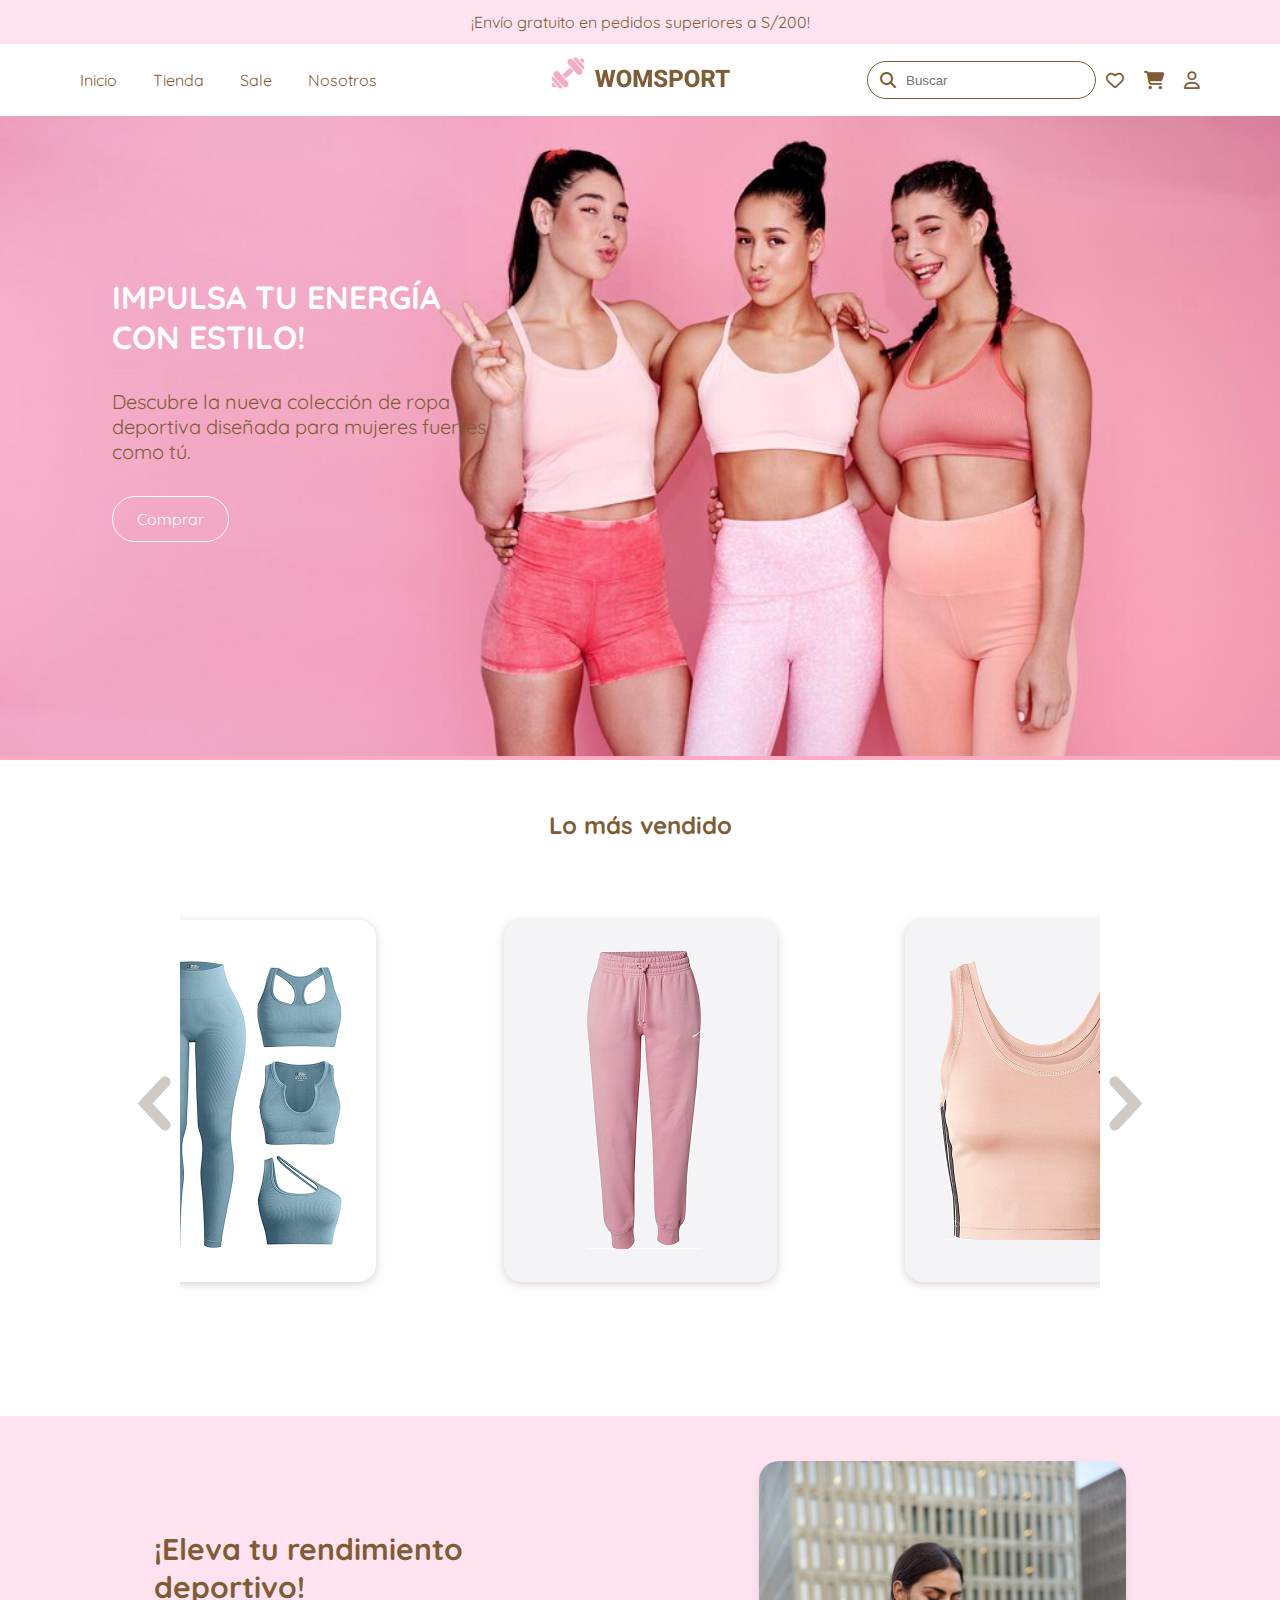
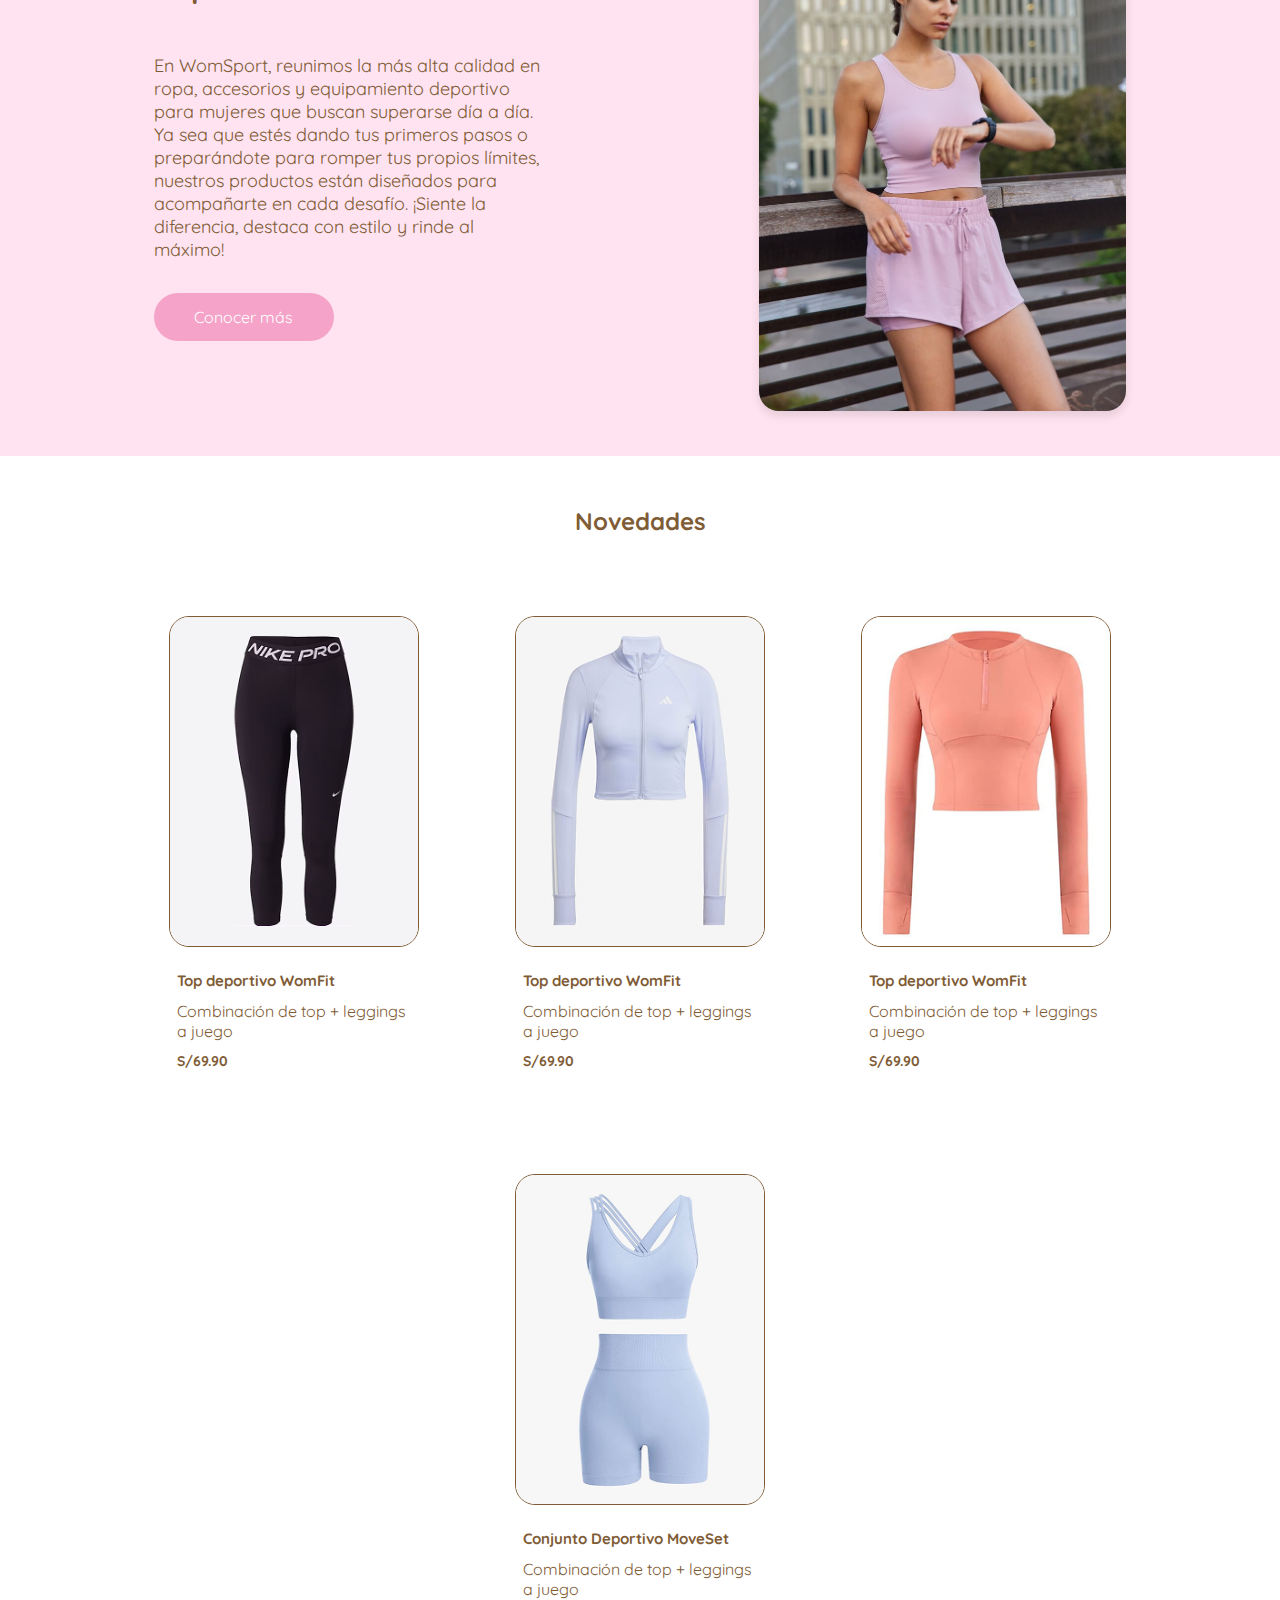
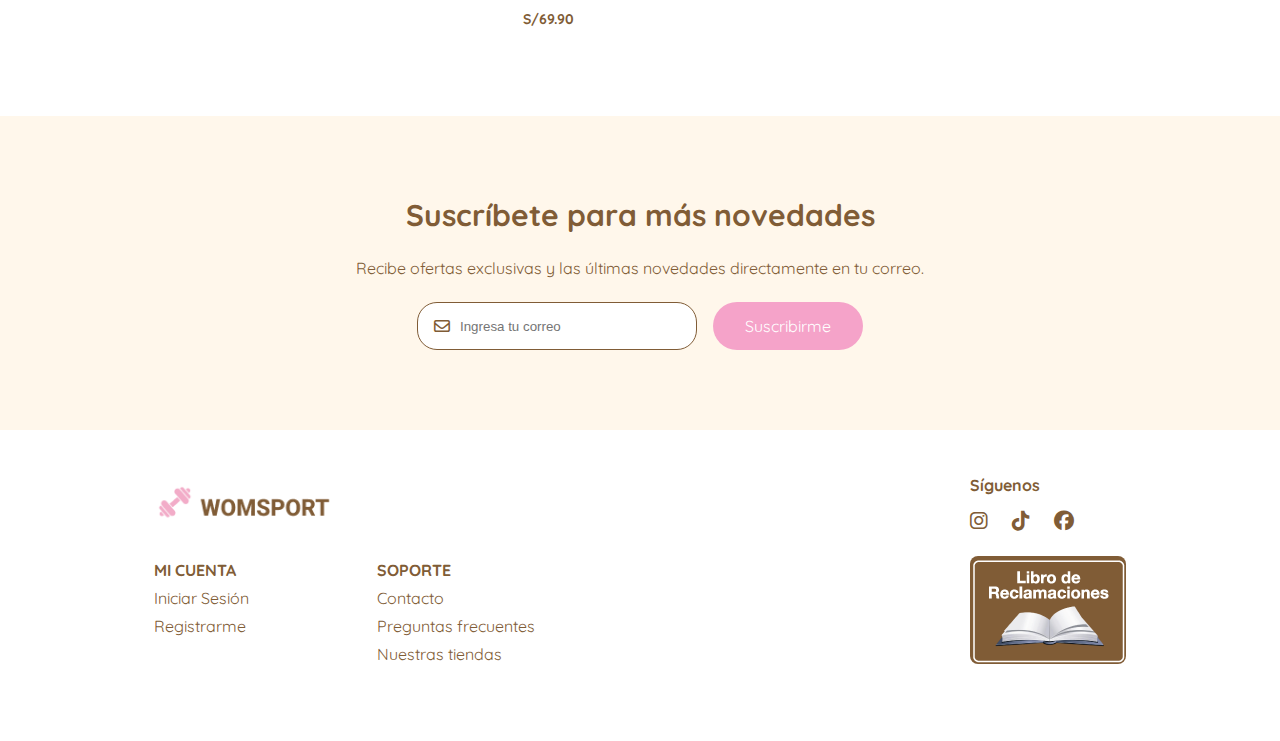
<file: index.html>
<!DOCTYPE html>
<html lang="en">
  <head>
    <meta charset="UTF-8" />
    <meta name="viewport" content="width=device-width, initial-scale=1.0" />
    <!-- CSS -->

    <link rel="stylesheet" href="css/base.css" />
    <link rel="stylesheet" href="css/paginas/inicio.css" />

    <!-- Fonts -->
    <link rel="preconnect" href="https://fonts.googleapis.com" />
    <link rel="preconnect" href="https://fonts.gstatic.com" crossorigin />
    <link
      href="https://fonts.googleapis.com/css2?family=Pacifico&family=Quicksand&family=Space+Mono:ital,wght@0,400;0,700;1,400;1,700&display=swap"
      rel="stylesheet"
    />
    <link
      rel="stylesheet"
      href="https://cdnjs.cloudflare.com/ajax/libs/font-awesome/6.4.0/css/all.min.css"
    />
    <title>WomSport</title>
  </head>

  <body>
    <header>
      <center>
        <p class="delivery">¡Envío gratuito en pedidos superiores a S/200!</p>
      </center>
      <div class="header_content">
        <nav class="header_nav">
          <ul>
            <li><a href="index.html">Inicio</a></li>
            <li><a href="tienda.html">Tienda</a></li>
            <li><a href="sale.html">Sale</a></li>
            <li><a href="nosotros.html">Nosotros</a></li>
          </ul>
        </nav>

        <div class="header_logo">
          <a href="index.html"
            ><img src="img/logo.png" alt="Logo de WomSport"
          /></a>
        </div>

        <div class="header_right">
          <div class="search_bar">
            <span> <i class="fa-solid fa-magnifying-glass"></i> </span>
            <input type="text" placeholder="Buscar" />
          </div>
          <div class="header_icons">
            <a href="favoritos.html" class="icon_nav">
              <i class="fa-regular fa-heart"></i>
            </a>
            <a href="carrito.html" class="icon_nav">
              <i class="fas fa-shopping-cart"></i>
            </a>
            <a href="sesion.html" class="icon_nav">
              <i class="fa-regular fa-user"></i>
            </a>
          </div>
        </div>
      </div>
    </header>
    <section class="banner">
      <img src="img/portada4.jpg" alt="" />

      <div class="banner_info">
        <h2>Impulsa tu energía con estilo!</h2>
        <p>
          Descubre la nueva colección de ropa deportiva diseñada para mujeres
          fuertes como tú.
        </p>
        <button class="banner_button">Comprar</button>
      </div>
    </section>
    <main>
      <div class="best_seller">
        <center>
          <h2>Lo más vendido</h2>
        </center>
        <section class="products_carousel">
          <button class="btn_prev"><img src="img/preview.png" alt="" /></button>
          <div class="products">
            <article class="product">
              <a href="">
                <img src="img/prod/Group 1650.png" alt="" />
              </a>
            </article>
            <article class="product">
              <a href="">
                <img src="img/prod/Group 1651.png" alt="" />
              </a>
            </article>
            <article class="product">
              <a href="">
                <img src="img/prod/Group 1652.png" alt="" />
              </a>
            </article>
            <article class="product">
              <a href="">
                <img src="img/prod/Group 1653.png" alt="" />
              </a>
            </article>
            <article class="product">
              <a href="">
                <img src="img/prod/Group 1654.png" alt="" />
              </a>
            </article>
          </div>
          <button class="btn_prev">
            <img src="img/next.png" alt="" />
          </button>
        </section>
      </div>

      <section class="highlight-content">
        <div class="highlight-text">
          <h2>¡Eleva tu rendimiento deportivo!</h2>
          <p>
            En WomSport, reunimos la más alta calidad en ropa, accesorios y
            equipamiento deportivo para mujeres que buscan superarse día a día.
            Ya sea que estés dando tus primeros pasos o preparándote para romper
            tus propios límites, nuestros productos están diseñados para
            acompañarte en cada desafío. ¡Siente la diferencia, destaca con
            estilo y rinde al máximo!
          </p>
          <button class="highlight-btn">Conocer más</button>
        </div>
        <img src="img/nov5.jpg" alt="" />
      </section>

      <div class="new_in">
        <center>
          <h2>Novedades</h2>
        </center>
        <section class="new_product">
          <article class="product_card">
            <img src="img/prod/Group 1656.png" alt="" />
            <div class="product_description">
              <h3 class="tittle">Top deportivo WomFit</h3>
              <p class="description">Combinación de top + leggings a juego</p>
              <p class="price">S/69.90</p>
            </div>
          </article>
          <article class="product_card">
            <img src="img/prod/Group 1657.png" alt="" />
            <div class="product_description">
              <h3 class="tittle">Top deportivo WomFit</h3>
              <p class="description">Combinación de top + leggings a juego</p>
              <p class="price">S/69.90</p>
            </div>
          </article>
          <article class="product_card">
            <img src="img/prod/Group 1658.png" alt="" />
            <div class="product_description">
              <h3 class="tittle">Top deportivo WomFit</h3>
              <p class="description">Combinación de top + leggings a juego</p>
              <p class="price">S/69.90</p>
            </div>
          </article>
          <article class="product_card">
            <img src="img/prod/Group 1659.png" alt="" />
            <div class="product_description">
              <h3 class="tittle">Conjunto Deportivo MoveSet</h3>
              <p class="description">Combinación de top + leggings a juego</p>
              <p class="price">S/69.90</p>
            </div>
          </article>
        </section>
      </div>

      <section class="suscription">
        <h2>Suscríbete para más novedades</h2>
        <p>
          Recibe ofertas exclusivas y las últimas novedades directamente en tu
          correo.
        </p>
        <form class="form_suscription">
          <div class="form_mail">
            <i class="fa-regular fa-envelope"></i>
            <input type="email" placeholder="Ingresa tu correo" />
          </div>
          <button type="submit">Suscribirme</button>
        </form>
      </section>
    </main>
    <footer>
      <div class="footer_left">
        <img src="img/logo.png" alt="" />
        <div class="footer_links">
          <div class="links_account">
            <h4>Mi cuenta</h4>
            <ul>
              <li><a href="#">Iniciar Sesión</a></li>
              <li><a href="#">Registrarme</a></li>
            </ul>
          </div>
          <div class="links_help">
            <h4>Soporte</h4>
            <ul>
              <li><a href="#">Contacto</a></li>
              <li><a href="#">Preguntas frecuentes</a></li>
              <li><a href="#">Nuestras tiendas</a></li>
            </ul>
          </div>
        </div>
      </div>

      <div class="footer_right">
        <div class="footer_social">
          <h4>Síguenos</h4>
          <div class="social_icons">
            <a href="#" class="icon_nav"
              ><i class="fa-brands fa-instagram"></i
            ></a>
            <a href="#" class="icon_nav"><i class="fa-brands fa-tiktok"></i></a>
            <a href="#" class="icon_nav"
              ><i class="fa-brands fa-facebook"></i
            ></a>
          </div>
        </div>
        <div class="footer_libro">
          <img src="img/libro-reclamaciones.png" alt="" />
        </div>
      </div>
    </footer>
  </body>
</html>
</file>
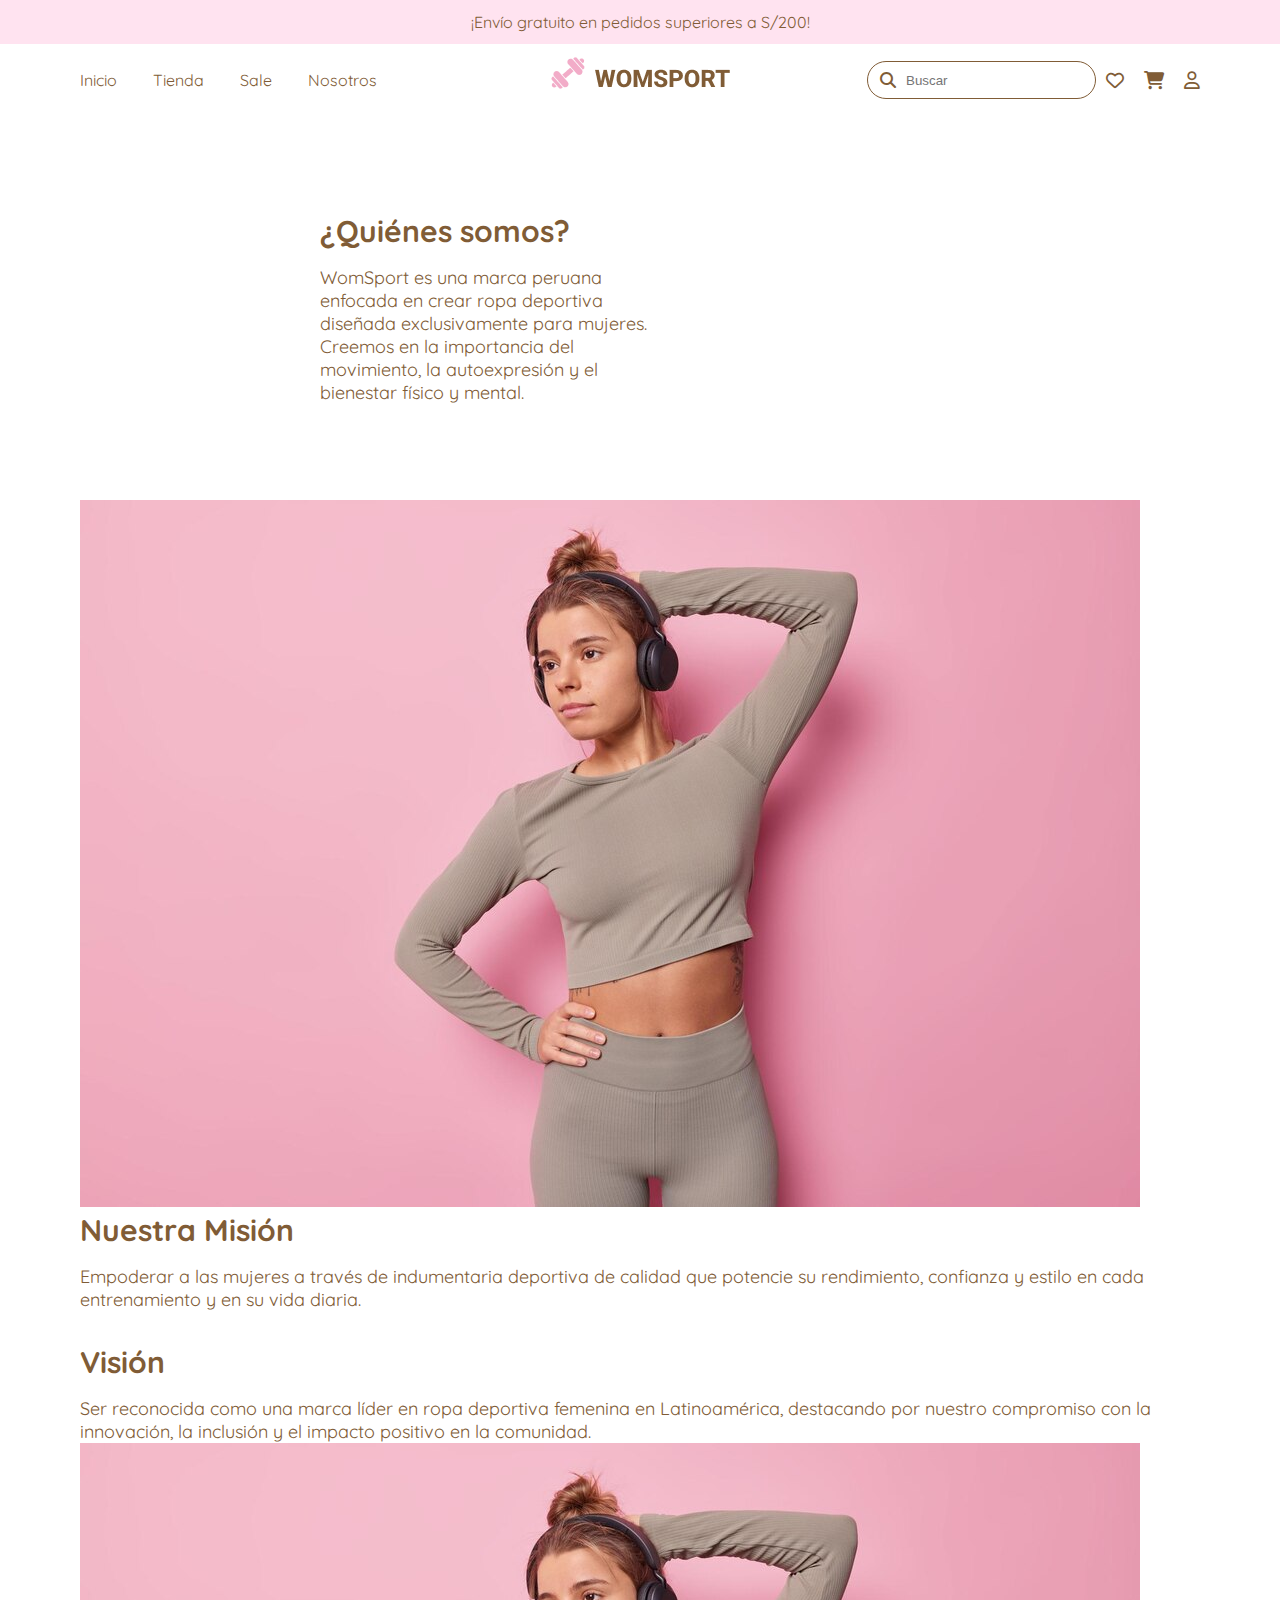
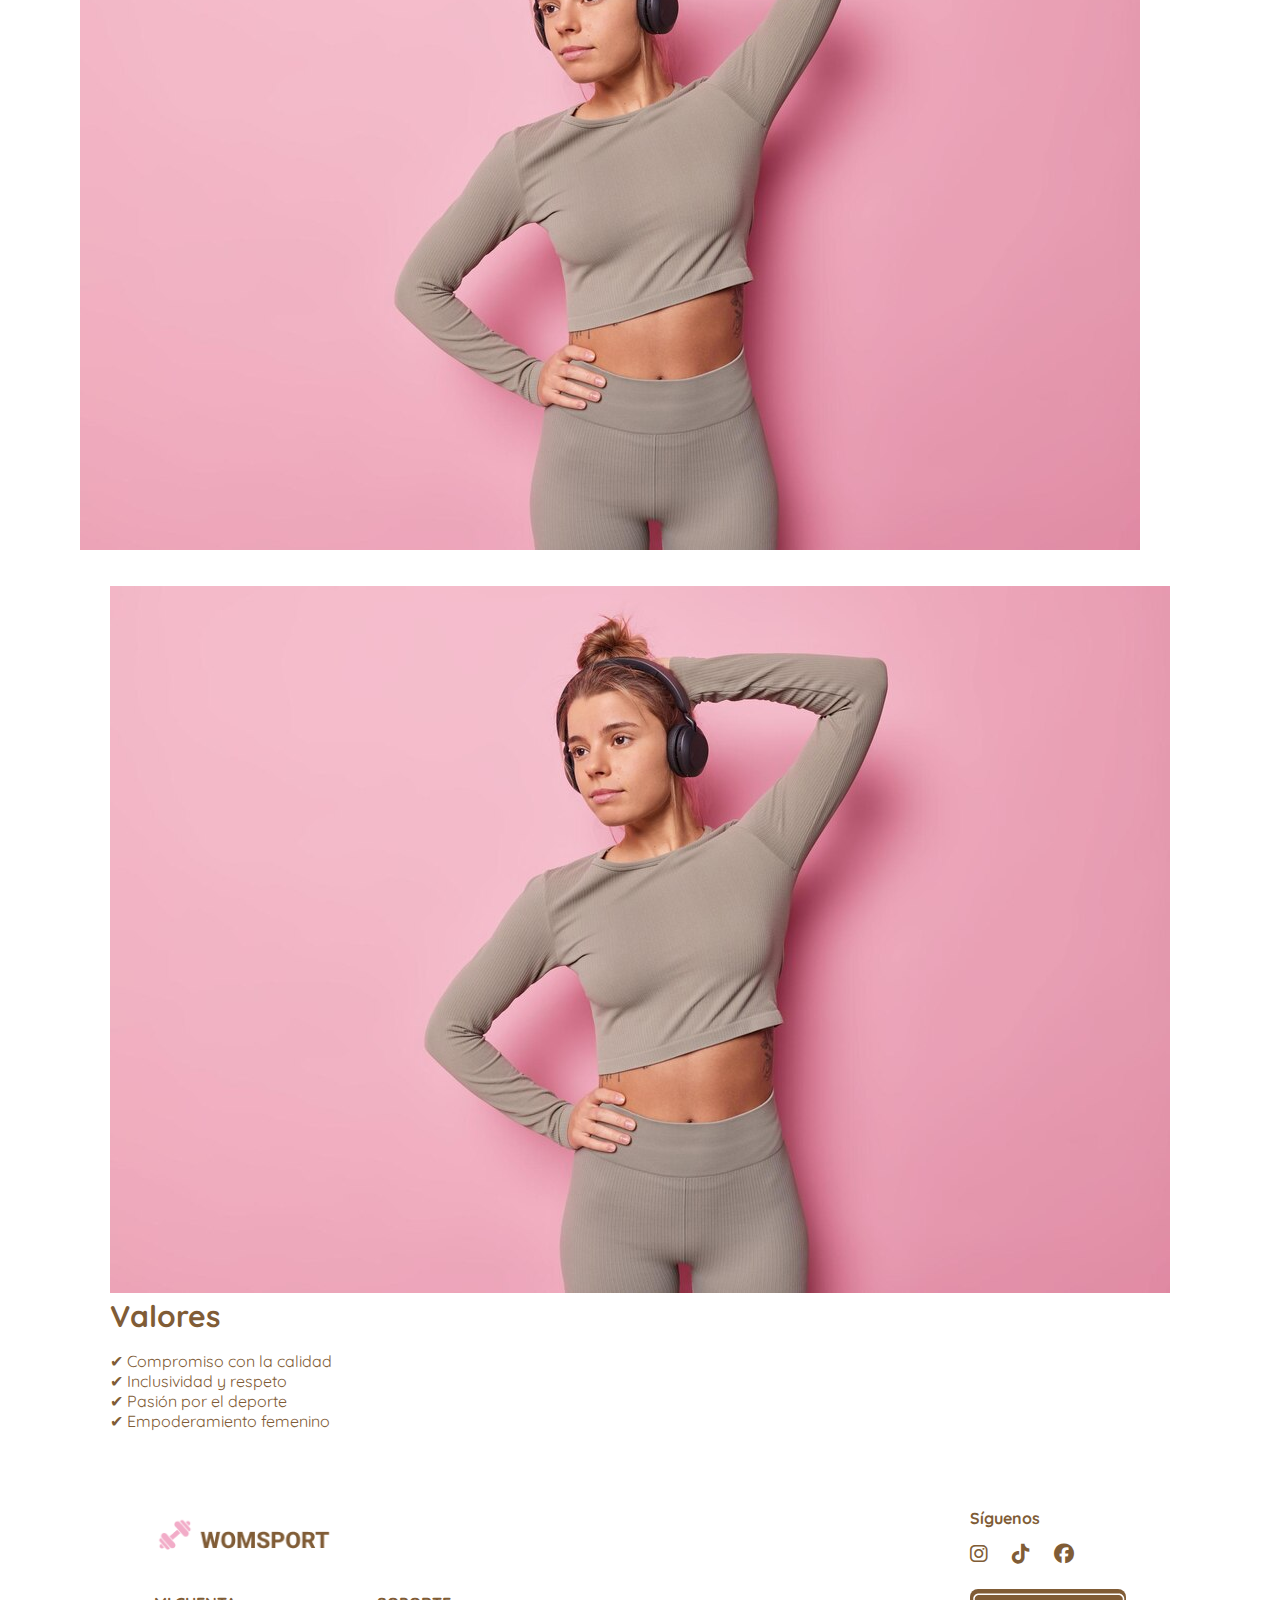
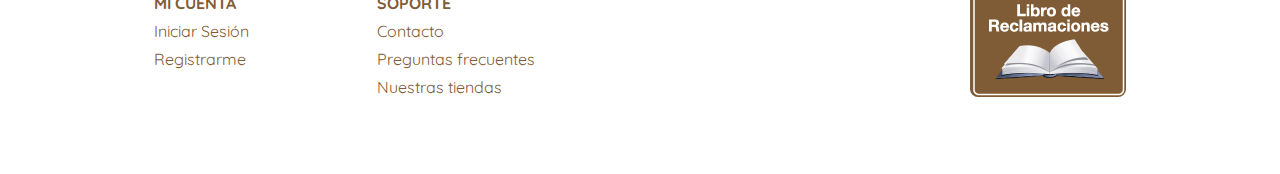
<file: nosotros.html>
<!DOCTYPE html>
<html lang="en">
  <head>
    <meta charset="UTF-8" />
    <meta name="viewport" content="width=device-width, initial-scale=1.0" />
    <!-- CSS -->

    <link rel="stylesheet" href="css/paginas/nosotros.css" />
    <link rel="stylesheet" href="css/base.css" />
    <!-- Fonts -->
    <link rel="preconnect" href="https://fonts.googleapis.com" />
    <link rel="preconnect" href="https://fonts.gstatic.com" crossorigin />
    <link
      href="https://fonts.googleapis.com/css2?family=Pacifico&family=Quicksand&family=Space+Mono:ital,wght@0,400;0,700;1,400;1,700&display=swap"
      rel="stylesheet"
    />
    <link
      rel="stylesheet"
      href="https://cdnjs.cloudflare.com/ajax/libs/font-awesome/6.4.0/css/all.min.css"
    />
    <title>WomSport</title>
  </head>

  <body>
    <header>
      <center>
        <p class="delivery">¡Envío gratuito en pedidos superiores a S/200!</p>
      </center>
      <div class="header_content">
        <nav class="header_nav">
          <ul>
            <li><a href="index.html">Inicio</a></li>
            <li><a href="tienda.html">Tienda</a></li>
            <li><a href="sale.html">Sale</a></li>
            <li><a href="nosotros.html">Nosotros</a></li>
          </ul>
        </nav>

        <div class="header_logo">
          <a href="index.html"
            ><img src="img/logo.png" alt="Logo de WomSport"
          /></a>
        </div>

        <div class="header_right">
          <div class="search_bar">
            <span>
              <i class="fa-solid fa-magnifying-glass"></i>
            </span>
            <input type="text" placeholder="Buscar" />
          </div>
          <div class="header_icons">
            <a href="favoritos.html" class="icon_nav"
              ><i class="fa-regular fa-heart"></i
            ></a>
            <a href="carrito.html" class="icon_nav"
              ><i class="fas fa-shopping-cart"></i
            ></a>
            <a href="sesion.html" class="icon_nav"
              ><i class="fa-regular fa-user"></i
            ></a>
          </div>
        </div>
      </div>
    </header>
    <main>
        <section class="about">
            <div class="about_text">
                <h2>¿Quiénes somos?</h2>
                <p>
                    WomSport es una marca peruana enfocada en crear ropa deportiva diseñada exclusivamente para
                    mujeres. Creemos en la importancia del movimiento, la autoexpresión y el bienestar físico y
                    mental.
                </p>
            </div>
            <div class="about_video">
                <iframe src="https://www.youtube.com/embed/CTkrrpF84Rw?si=6R0s6f7ZbII0Tezq" frameborder="0"></iframe>
            </div>
        </section>


        <section class="mision">
            <div class="mision_img">
                <img src="img/nov2.jpg" alt="Misión WomSport">
            </div>
            <div class="mision_text">
                <h2>Nuestra Misión</h2>
                <p>
                    Empoderar a las mujeres a través de indumentaria deportiva de calidad que potencie su rendimiento,
                    confianza y estilo en cada entrenamiento y en su vida diaria.
                </p>
            </div>
        </section>

        <section class="vision">
            <div class="vision_text">
                <h2>Visión</h2>
                <p>
                    Ser reconocida como una marca líder en ropa deportiva femenina en Latinoamérica, destacando por
                    nuestro compromiso con la innovación, la inclusión y el impacto positivo en la comunidad.
                </p>
            </div>
            <div class="vision_img">
                <img src="img/nov2.jpg" alt="Visión WomSport">
            </div>
        </section>

        <section class="values">
            <div class="values_img">
                <img src="img/nov2.jpg" alt="Valores WomSport">
            </div>
            <div class="values_text">
                <h2>Valores</h2>
                <ul>
                    <li>✔ Compromiso con la calidad</li>
                    <li>✔ Inclusividad y respeto</li>
                    <li>✔ Pasión por el deporte</li>
                    <li>✔ Empoderamiento femenino</li>
                </ul>
            </div>
        </section>

    </main>

    <footer>
      <div class="footer_left">
        <img src="img/logo.png" alt="" />
        <div class="footer_links">
          <div class="links_account">
            <h4>Mi cuenta</h4>
            <ul>
              <li><a href="#">Iniciar Sesión</a></li>
              <li><a href="#">Registrarme</a></li>
            </ul>
          </div>
          <div class="links_help">
            <h4>Soporte</h4>
            <ul>
              <li><a href="#">Contacto</a></li>
              <li><a href="#">Preguntas frecuentes</a></li>
              <li><a href="#">Nuestras tiendas</a></li>
            </ul>
          </div>
        </div>
      </div>

      <div class="footer_right">
        <div class="footer_social">
          <h4>Síguenos</h4>
          <div class="social_icons">
            <a href="#" class="icon_nav"
              ><i class="fa-brands fa-instagram"></i
            ></a>
            <a href="#" class="icon_nav"><i class="fa-brands fa-tiktok"></i></a>
            <a href="#" class="icon_nav"
              ><i class="fa-brands fa-facebook"></i
            ></a>
          </div>
        </div>
        <div class="footer_libro">
          <img src="img/libro-reclamaciones.png" alt="" />
        </div>
      </div>
    </footer>
  </body>
</html>
</file>
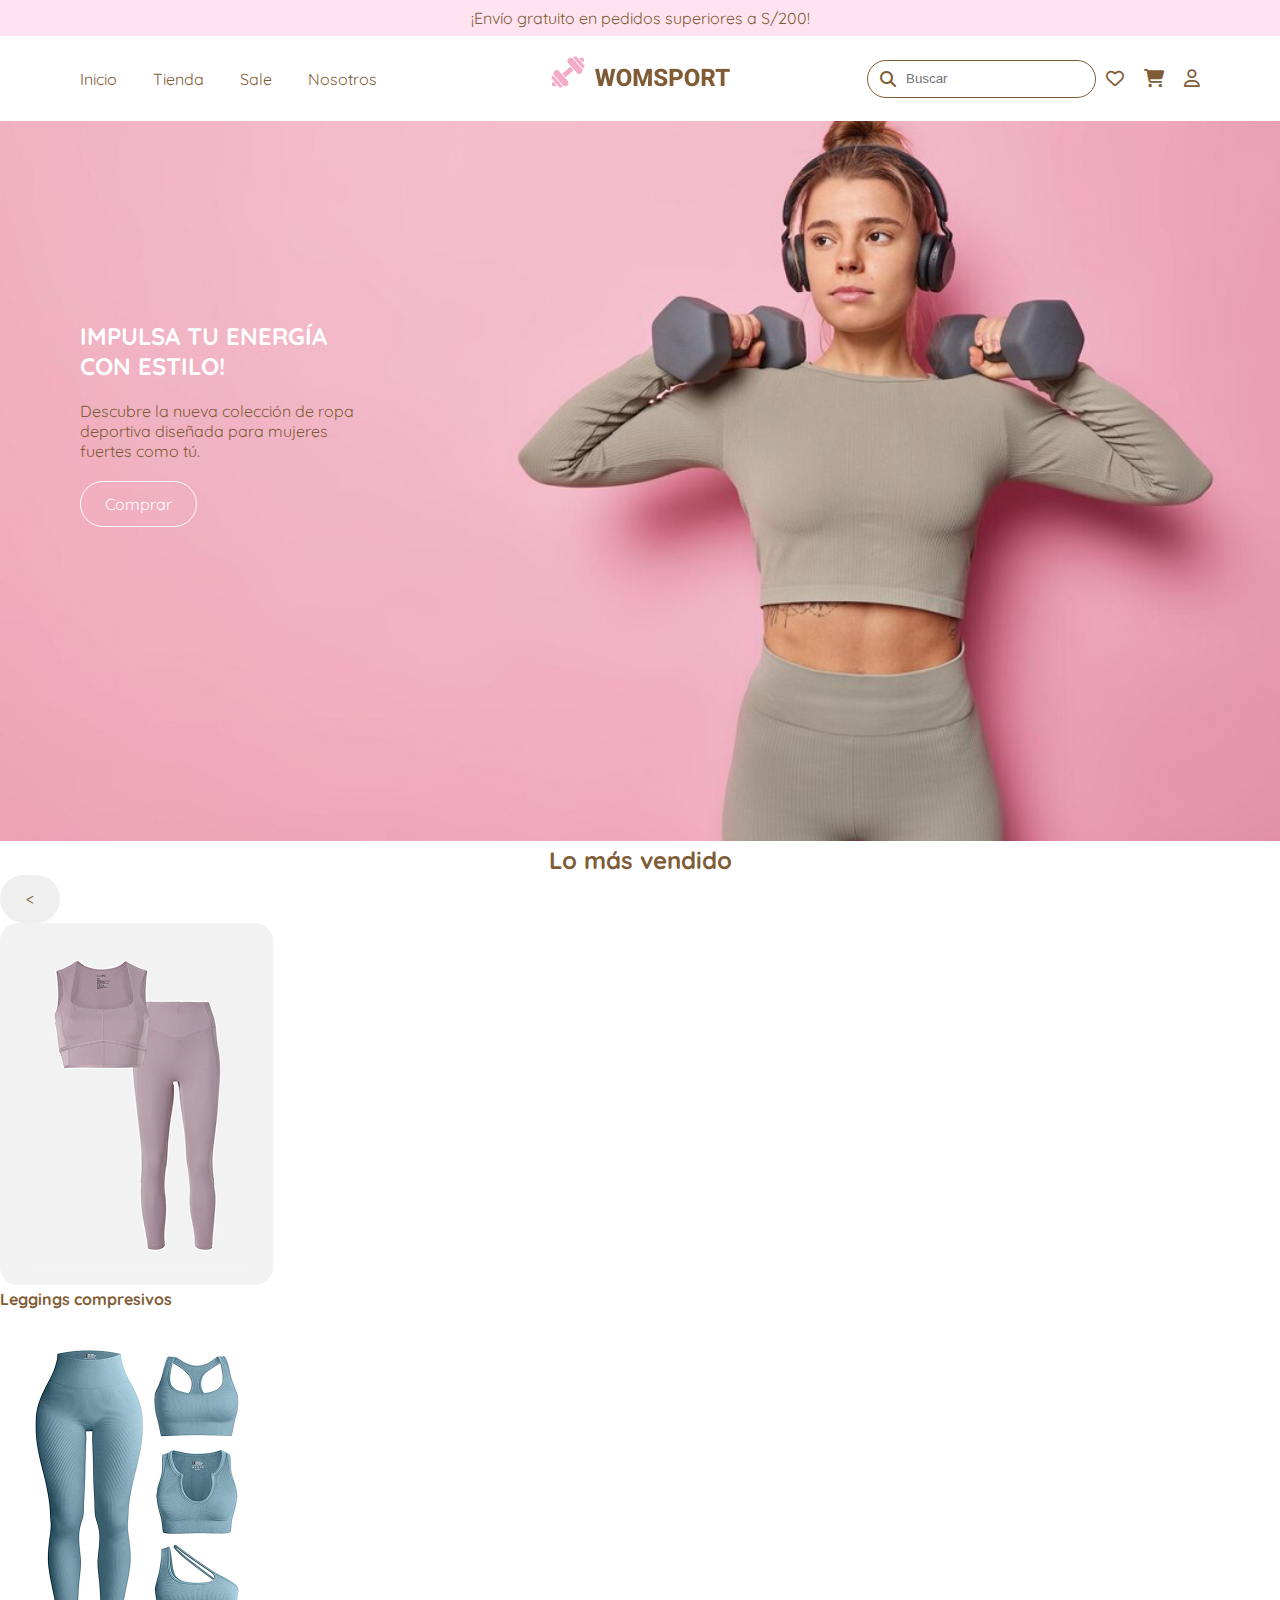
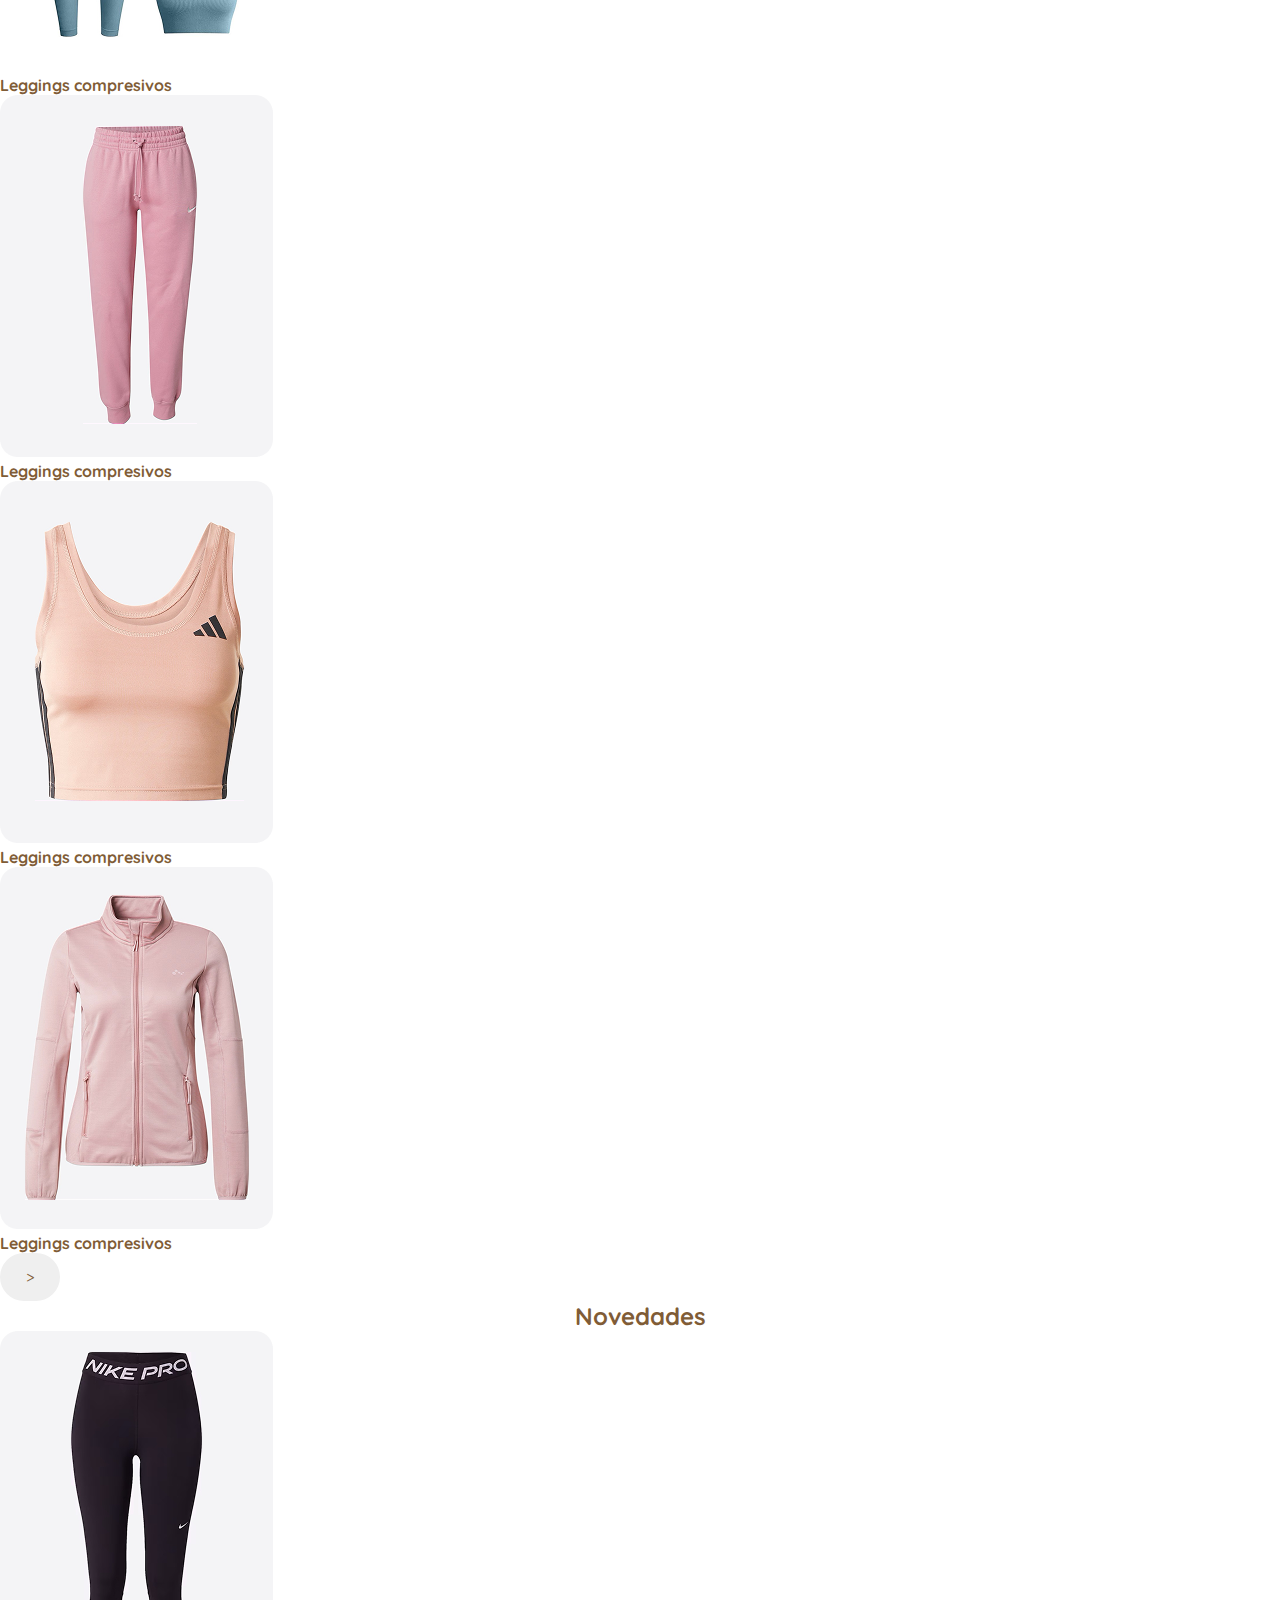
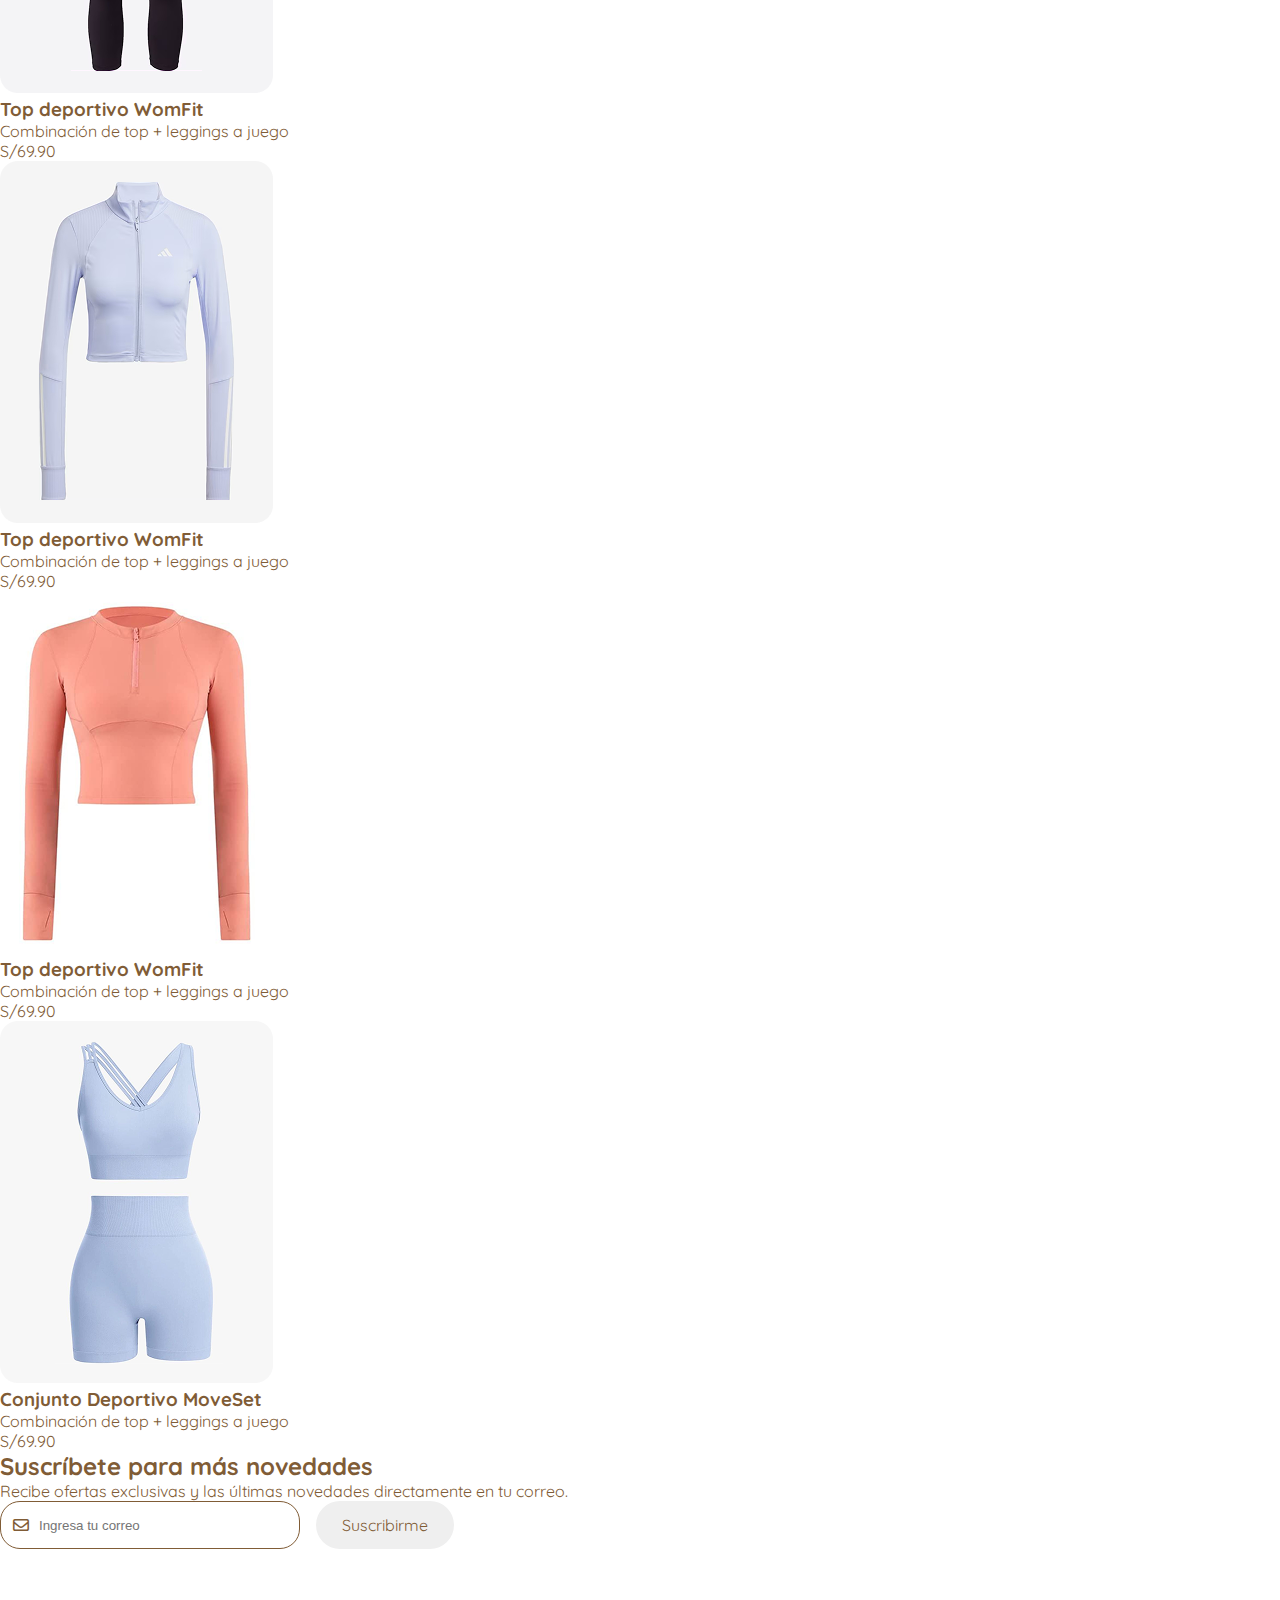
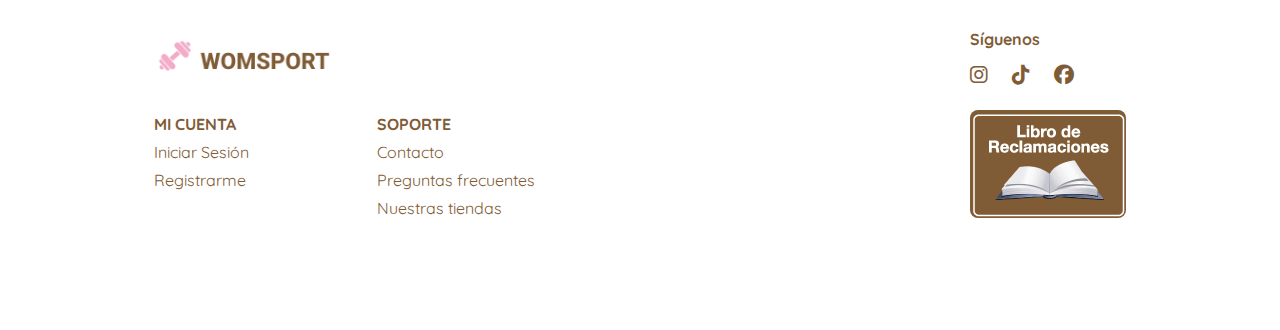
<file: tienda.html>
<!DOCTYPE html>
<html lang="en">
  <head>
    <meta charset="UTF-8" />
    <meta name="viewport" content="width=device-width, initial-scale=1.0" />
    <!-- CSS -->
    <link rel="stylesheet" href="css/estilo.css" />
    <link rel="stylesheet" href="css/inicio.css" />

    <!-- Fonts -->
    <link rel="preconnect" href="https://fonts.googleapis.com" />
    <link rel="preconnect" href="https://fonts.gstatic.com" crossorigin />
    <link
      href="https://fonts.googleapis.com/css2?family=Pacifico&family=Quicksand&family=Space+Mono:ital,wght@0,400;0,700;1,400;1,700&display=swap"
      rel="stylesheet"
    />
    <link
      rel="stylesheet"
      href="https://fonts.googleapis.com/css2?family=Material+Icons"
    />
    <link
      rel="stylesheet"
      href="https://cdnjs.cloudflare.com/ajax/libs/font-awesome/6.4.0/css/all.min.css"
    />
    <title>WomSport</title>
  </head>

  <body>
    <header>
      <center>
        <p class="delivery">¡Envío gratuito en pedidos superiores a S/200!</p>
      </center>
      <div class="header_content">
        <nav class="header_nav">
          <ul>
            <li><a href="index.html">Inicio</a></li>
            <li><a href="tienda.html">Tienda</a></li>
            <li><a href="sale.html">Sale</a></li>
            <li><a href="nosotros.html">Nosotros</a></li>
          </ul>
        </nav>

        <div class="header_logo">
          <a href="index.html"
            ><img src="img/logo.png" alt="Logo de WomSport"
          /></a>
        </div>

        <div class="header_right">
          <div class="search_bar">
            <span> <i class="fa-solid fa-magnifying-glass"></i> </span>
            <input type="text" placeholder="Buscar" />
          </div>
          <div class="header_icons">
            <a href="favoritos.html" class="icon_nav"
              ><i class="fa-regular fa-heart"></i
            ></a>
            <a href="carrito.html" class="icon_nav"
              ><i class="fas fa-shopping-cart"></i
            ></a>
            <a href="sesion.html" class="icon_nav"
              ><i class="fa-regular fa-user"></i
            ></a>
          </div>
        </div>
      </div>
    </header>
    <section class="banner">
      <img src="img/portada6.jpg" alt="" />

      <div class="banner_info">
        <h2>Impulsa tu energía con estilo!</h2>
        <p>
          Descubre la nueva colección de ropa deportiva diseñada para mujeres
          fuertes como tú.
        </p>
        <button class="banner_button">Comprar</button>
      </div>
    </section>
    <main>
      <section class="best_seller">
        <center>
          <h2>Lo más vendido</h2>
        </center>
        <div class="products_carousel">
          <button class="btn_prev"><</button>
          <div class="products">
            <article class="product">
              <img src="img/prod/Group 1650.png" alt="" />
              <h4>Leggings compresivos</h4>
            </article>

            <article class="product">
              <img src="img/prod/Group 1651.png" alt="" />
              <h4>Leggings compresivos</h4>
            </article>

            <article class="product">
              <img src="img/prod/Group 1652.png" alt="" />
              <h4>Leggings compresivos</h4>
            </article>

            <article class="product">
              <img src="img/prod/Group 1653.png" alt="" />
              <h4>Leggings compresivos</h4>
            </article>

            <article class="product">
              <img src="img/prod/Group 1654.png" alt="" />
              <h4>Leggings compresivos</h4>
            </article>
          </div>
          <button class="btn_prev">></button>
        </div>
      </section>

      <div class="new_in">
        <center>
          <h2>Novedades</h2>
        </center>

        <section class="new_product">
          <article class="product_card">
            <img src="img/prod/Group 1656.png" alt="" />
            <div class="product_description">
              <h3 class="tittle">Top deportivo WomFit</h3>
              <p class="description">Combinación de top + leggings a juego</p>
              <p class="price">S/69.90</p>
            </div>
          </article>

          <article class="product_card">
            <img src="img/prod/Group 1657.png" alt="" />
            <div class="product_description">
              <h3 class="tittle">Top deportivo WomFit</h3>
              <p class="description">Combinación de top + leggings a juego</p>
              <p class="price">S/69.90</p>
            </div>
          </article>

          <article class="product_card">
            <img src="img/prod/Group 1658.png" alt="" />
            <div class="product_description">
              <h3 class="tittle">Top deportivo WomFit</h3>
              <p class="description">Combinación de top + leggings a juego</p>
              <p class="price">S/69.90</p>
            </div>
          </article>

          <article class="product_card">
            <img src="img/prod/Group 1659.png" alt="" />
            <div class="product_description">
              <h3 class="tittle">Conjunto Deportivo MoveSet</h3>
              <p class="description">Combinación de top + leggings a juego</p>
              <p class="price">S/69.90</p>
            </div>
          </article>
        </section>
      </div>

      <section class="suscription">
        <h2>Suscríbete para más novedades</h2>
        <p>
          Recibe ofertas exclusivas y las últimas novedades directamente en tu
          correo.
        </p>
        <form class="form_suscription">
          <div class="form_mail">
            <i class="fa-regular fa-envelope"></i>
            <input type="email" placeholder="Ingresa tu correo" />
          </div>
          <button type="submit">Suscribirme</button>
        </form>
      </section>
    </main>

    <footer>
      <div class="footer_left">
        <img src="img/logo.png" alt="" />
        <div class="footer_links">
          <div class="links_account">
            <h4>Mi cuenta</h4>
            <ul>
              <li><a href="#">Iniciar Sesión</a></li>
              <li><a href="#">Registrarme</a></li>
            </ul>
          </div>
          <div class="links_help">
            <h4>Soporte</h4>
            <ul>
              <li><a href="#">Contacto</a></li>
              <li><a href="#">Preguntas frecuentes</a></li>
              <li><a href="#">Nuestras tiendas</a></li>
            </ul>
          </div>
        </div>
      </div>

      <div class="footer_right">
        <div class="footer_social">
          <h4>Síguenos</h4>
          <div class="social_icons">
            <a href="#" class="icon_nav"
              ><i class="fa-brands fa-instagram"></i
            ></a>
            <a href="#" class="icon_nav"><i class="fa-brands fa-tiktok"></i></a>
            <a href="#" class="icon_nav"
              ><i class="fa-brands fa-facebook"></i
            ></a>
          </div>
        </div>
        <div class="footer_libro">
          <img src="img/libro-reclamaciones.png" alt="" />
        </div>
      </div>
    </footer>
  </body>
</html>
</file>
<file: css/base.css>
:root {
  --color-pinkLight: #ffe3f0;
  --color-gray: #d9d0cc;
  --color-white: #ffffff;
  --color-brown: #805c36;
  --color-pink: #f5a3c9;
  --color-yellow: #fff7eb;

  --font: "Quicksand", serif;
}

/*RESETEO*/

* {
  margin: 0;
  padding: 0;
  box-sizing: border-box;
  color: #805c36;
}

p {
  margin: 0;
}

ul {
  margin: 0;
}

a {
  text-decoration: none;
  color: var(--color-brown);
}

li {
  list-style: none;
}
li a {
  color: var(--color-brown);
}
a:hover {
  color: var(--color-brown);
}

body {
  background-size: cover;
  font-family: var(--font);
  min-height: 100vh;
}

button {
  display: flex;
  justify-content: center;
  align-items: center;
  font-size: 1rem;
  border-radius: 24px;
  border-color: transparent;
  cursor: pointer;
  padding: 0.75rem 1.5rem;
  font-family: var(--font);
  background-color: transparent;
}

/* HEADER */

.delivery {
  background-color: var(--color-pinkLight);
  padding: 0.75rem;
}

.header_content {
  display: grid;
  grid-template-columns: 1fr auto 1fr;
  justify-content: center;
  padding: 0.5rem 5rem;
}

.header_nav {
  display: flex;
  align-items: center;
}

.header_nav li {
  display: inline-block;
  margin-right: 2rem;
}

.header_nav li:hover {
  transform: scale(1.1);
  transition: transform 0.5s ease;
}

.header_right {
  display: flex;
  align-items: center;
  justify-content: flex-end;
  gap: 10px;
}

.search_bar {
  display: flex;
  flex-direction: row;
  align-items: center;
  background-color: var(--color-white);
  color: var(--color-gray);
  padding: 0.5rem 0.75rem;
  border: 1px solid var(--color-brown);
  border-radius: 20px;
}

.search_bar input {
  border: none;
  color: var(--color-brown);
  height: 20px;
  outline: none;
  margin-left: 10px;
}

.header_icons {
  display: flex;
  flex-direction: row;
  gap: 20px;
  font-size: 18px;
}

@media (max-width: 800px) {
  .header_content {
    display: flex;
    flex-direction: column;
    align-items: center;
    padding: 1.5rem 0rem;
    gap: 1rem;
  }
}

/*FOOTER*/

footer {
  display: flex;
  flex-direction: row;
  justify-content: space-between;
  padding: 5dvh 12dvw;
  align-items: end;
  margin-bottom: 2rem;
}

footer li {
  margin-top: 0.5rem;
}

.footer_left {
  display: flex;
  flex-direction: column;
  gap: 1.8rem;
}

.footer_left img {
  width: 180px;
}

.footer_links {
  display: flex;
  flex-wrap: wrap;
  gap: 8rem;
}

.footer_links h4 {
  text-transform: uppercase;
  font-weight: 900;
}

.footer_right {
  display: flex;
  flex-direction: column;
  gap: 1.5rem;
}

.footer_social {
  display: flex;
  flex-direction: column;
  gap: 1rem;
}

.social_icons {
  display: flex;
  gap: 1.5rem;
}

.social_icons i {
  font-size: 20px;
}

.footer_libro {
  background-color: var(--color-brown);
  width: 156px;
  height: 108px;
  border-radius: 8px;
  display: flex;
  justify-content: center;
  align-items: center;
}

@media (max-width: 800px) {
  footer {
    gap: 4rem;
    display: flex;
    align-items: center;
    justify-content: center;
    padding: 3rem;
  }

  .footer_links {
    gap: 2rem;
  }

  .footer_right {
    display: flex;
    flex-wrap: wrap;

  }

  .footer_libro {
    width: 7rem;
    height: auto;
  }
  .footer_libro img {
    width: 7rem;
  }
}
</file>
<file: css/paginas/inicio.css>
.banner {
  position: relative;
  width: 100%;
  overflow-x: hidden;
  background-color: #ffaac2;
}

.banner img {
  width: 100%;
  height: auto 80dvh;
  object-fit: cover;
  object-position: top;
}

.banner_info {
  display: flex;
  flex-direction: column;
  justify-content: center;
  align-items: flex-start;
  position: absolute;
  top: 25%;
  gap: 2rem;
  margin-left: 7rem;
  width: 30%;
}

.banner_info h2 {
  text-transform: uppercase;
  color: var(--color-white);
  font-size: 32px;
}

.banner_info p {
  text-align: left;
  font-size: 20px;
}

.banner_info button {
  background-color: transparent;
  border: 1px solid var(--color-white);
  color: var(--color-white);
}

main {
  display: flex;
  flex-direction: column;
}

/*MÁS VENDIDO*/

.best_seller {
  margin-top: 50px;
}

.products_carousel {
  display: flex;
  align-items: center;
  justify-content: center;
  width: 80%;
  margin: auto;
}

.products_carousel button {
  background-color: var(--color-white);
  color: var(--color-gray);
  height: 20px;
  width: 5px;
  font-size: 45px;
}

.products {
  display: flex;
  flex-direction: row;
  justify-content: center;
  align-items: center;
  gap: 8rem;
  padding: 5rem;
  overflow-x: auto;
  scrollbar-color: var(--color-pinkLight) var(--color-yellow);
}

.product img {
  filter: drop-shadow(0px 2px 5px var(--color-gray));
}

.product h4 {
  display: flex;
  flex-direction: column;
  align-items: center;
  justify-content: center;
}

.product:hover {
  transform: scale(1.2);
  transition: transform 0.5s ease;
}

/*DESTACADOS*/

.highlight-content {
  margin-top: 50px;
  padding: 5dvh 12dvw;
  display: flex;
  flex-direction: row;
  align-items: center;
  justify-content: space-between;
  background-color: var(--color-pinkLight);
}

.highlight-text {
  display: flex;
  flex-direction: column;
  gap: 2rem;
  width: 40%;
}

.highlight-text h2 {
  font-size: 30px;
  font-weight: 700;
  color: var(--color-brown);
  margin-bottom: 1rem;
}

.highlight-text p {
  font-size: 18px;
}

.highlight-btn {
  background-color: var(--color-pink);
  color: var(--color-white);
  width: 180px;
}

.highlight-content img {
  box-shadow: 0px 5px 10px rgba(0, 0, 0, 0.1);
  transition: transform 0.3s ease;
  max-height: 550px;
  border-radius: 20px;
}

.highlight img:hover {
  transform: scale(1.05);
}

/*LO NUEVO*/
.new_in {
  margin-top: 50px;
}

.new_product {
  width: 100%;
  overflow: hidden;
  display: flex;
  flex-direction: wrap;
  flex-wrap: wrap;
  align-items: center;
  justify-content: center;
  gap: 6rem;
  padding: 5rem;
}

.product_card {
  display: flex;
  flex-direction: column;
  align-items: center;
  justify-content: center;
  gap: 1rem;
  width: 250px;
  transition: transform 0.3s ease;
}

.product_card:hover {
  transform: scale(1.05);
  cursor: pointer;
}

.product_card img {
  border: 1px solid var(--color-brown);
  border-radius: 20px;
  width: 100%;
}

.product_description {
  display: flex;
  flex-direction: column;
  gap: 0.7rem;
  padding: 0.5rem;
}

.tittle {
  font-size: 15px;
  font-weight: 900;
}

.description {
  font-size: 16px;
}

.price {
  font-size: 14px;
  font-weight: 900;
}

/*SUSCRIPCION*/

.suscription {
  background-color: var(--color-yellow);
  padding: 5rem 4rem;
  display: flex;
  flex-direction: column;
  align-items: center;
  gap: 1.5rem;
}

.suscription h2 {
  font-size: 30px;
  text-align: center;
}

.form_suscription {
  display: flex;
  gap: 1rem;
}

.form_mail {
  display: flex;
  flex-direction: row;
  align-items: center;
  background-color: var(--color-white);
  color: var(--color-gray);
  padding: 0.5rem 1rem;
  border: 1px solid var(--color-brown);
  border-radius: 20px;
  width: 280px;
}

.form_mail input {
  border: none;
  color: var(--color-brown);
  outline: none;
  margin-left: 10px;
}

.form_suscription button {
  background-color: var(--color-pink);
  color: var(--color-white);
  width: 150px;
}

@media (max-width: 800px) {
  .banner {
    display: flex;
    flex-direction: column;
    align-items: center;
  }

  .banner_info {
    position: relative;
    align-items: center;
    margin: 0;
    padding: 4rem;
    width: 100%;
    background-color: var(--color-pinkLight);
  }
  .banner_info h2 {
    color: var(--color-brown);
    font-size: 32px;
  }

  .banner_info p {
    text-align: center;
    font-size: 20px;
  }

  .banner_info button {
    background-color: transparent;
    border: 1px solid var(--color-brown);
    color: var(--color-brown);
  }

  .banner_info img {
    position: relative;
    object-position: center;
  }

  .product_card {
    width: 200px;
  }

  .product_description {
    min-height: 150px;
  }

  .highlight-content {
    display: flex;
    flex-direction: column;
    align-items: center;
    justify-content: center;
    padding: 5rem 2rem;
    gap: 2rem;
  }

  .highlight-text {
    width: 80%;
    align-items: center;
    text-align: justify;
  }

  .form_suscription {
    display: flex;
    flex-direction: column;
    align-items: center;
    justify-content: center;
  }

  .form_suscription button {
    width: 100%;
  }
}
</file>
<file: css/paginas/nosotros.css>
.banner {
    position: relative;
    width: 100%;
}

.banner img {
    width: 100%;
    height: 760px;
    object-fit: cover;
    object-position: 0px -80px;
}

.banner_info {
    display: flex;
    flex-direction: column;
    justify-content: center;
    align-items: flex-start;
    position: absolute;
    top: 200px;
    gap: 2rem;
    margin-left: 7rem;
    width: 400px;
}

.banner_info h2 {
    text-transform: uppercase;
    color: var(--color-white);
    font-size: 32px;
}

.banner_info p {
    text-align: left;
    font-size: 20px;
}

.banner_info button {
    background-color: transparent;
    border: 1px solid var(--color-white);
    color: var(--color-white);
}

main {
    display: flex;
    flex-direction: column;
    align-items: center;
    padding: 2rem 5rem;
    gap: 2rem;
}


main h2 {
    font-size: 30px;
    font-weight: 700;
    color: var(--color-brown);
    margin-bottom: 1rem;
}

main p {
    font-size: 18px;
}

/* QUIENES SOMOS*/
.about {
    display: flex;
    flex-direction: row;
    align-items: center;
    justify-content: space-between;
    padding: 4rem 15rem;
}

.about-text {
    display: flex;
    flex-direction: column;
    gap: 2rem;
    width: 30%;
}

.about_video {
    width: 450px;
}

.about_img img:hover {
    transform: scale(1.05);
}

/* MISION*/

/* VISION*/

/* VALORES*/
</file>
<file: css/estilo.css>
:root {
  --color-pinkLight: #ffe3f0;
  --color-gray: #d9d0cc;
  --color-white: #ffffff;
  --color-brown: #805c36;
  --color-pink: #ffc4e0;
  --color-yellow: #fff7eb;

  --font-tittle: "Pacifico", cursive;
  --font-body: "Quicksand", serif;
  --font-button: "Quicksand", serif;
}

* {
  margin: 0;
  padding: 0;
  box-sizing: border-box;
  color: var(--color-brown);
}

a {
  text-decoration: none;
}

li {
  list-style: none;
}

body {
  background: var(--color-white);
  background-size: cover;
  font-family: var(--font-body);
  min-height: 100vh;
  color: var(--color-brown);
}

button {
  display: flex;
  justify-content: center;
  align-items: center;
  font-size: 1rem;
  border-radius: 24px;
  border-color: transparent;
  cursor: pointer;
  padding: 0.75rem 1.5rem;
  font-family: var(--font-button);
}

/* HEADER */
.delivery {
  background-color: var(--color-pinkLight);
  padding: 0.5rem;
}

.header_content {
  display: grid;
  grid-template-columns: 1fr auto 1fr;
  align-items: center;
  padding: 0.5rem 5rem;
  height: 85px;
}

.header_nav li {
  display: inline-block;
  margin-right: 2rem;
}

.header_nav li:hover {
  transform: scale(1.1);
  transition: transform 0.5s ease;
}

.header_right {
  display: flex;
  align-items: center;
  justify-content: flex-end;
  gap: 10px;
}

.search_bar {
  display: flex;
  flex-direction: row;
  align-items: center;
  background-color: var(--color-white);
  color: var(--color-gray);
  padding: 0.5rem 0.75rem;
  border: 1px solid var(--color-brown);
  border-radius: 20px;
}

.search_bar input {
  border: none;
  color: var(--color-brown);
  height: 20px;
  outline: none;
  margin-left: 10px;
}

.header_icons {
  display: flex;
  flex-direction: row;
  gap: 20px;
  font-size: 18px;
}

/*FOOTER*/

footer {
  display: flex;
  flex-direction: row;
  justify-content: space-between;
  padding: 5rem 12dvw;
  align-items: end;
  margin-bottom: 2rem;
}

@media (max-width: 800px) {
  footer {
    gap: 3rem;
    flex-direction: column;
    align-items: center;
  }
}

footer li {
  margin-top: 0.5rem;
}

.footer_left {
  display: flex;
  flex-direction: column;
  gap: 1.8rem;
}

.footer_left img {
  width: 180px;
}

.footer_links {
  display: flex;
  gap: 8rem;
}

.footer_links h4 {
  text-transform: uppercase;
  font-weight: 900;
}

.footer_right {
  display: flex;
  flex-direction: column;
  gap: 1.5rem;
}

.footer_social {
  display: flex;
  flex-direction: column;
  gap: 1rem;
}

.social_icons {
  display: flex;
  gap: 1.5rem;
}

.social_icons i {
  font-size: 20px;
}

.footer_libro {
  background-color: var(--color-brown);
  width: 156px;
  height: 108px;
  border-radius: 8px;
  display: flex;
  justify-content: center;
  align-items: center;
}
</file>
<file: css/inicio.css>
.banner {
    position: relative;
    width: 100%;
}

.banner img {
    width: 100%;
    height: 720px;
    object-fit: cover;
    animation: fadeIn 2s ease-in-out forwards;

}

.banner_info {
    display: flex;
    flex-direction: column;
    justify-content: center;
    align-items: flex-start;
    position: absolute;
    top: 200px;
    gap: 20px;
    margin-left: 5rem;
    width: 300px;
}

.banner_info h2 {
    text-transform: uppercase;
    color: var(--color-white);
}

.banner_info p {
    text-align: left;
}

.banner_info button {
    background-color: transparent;
    border: 1px solid var(--color-white);
    color: var(--color-white);
}

.form_suscription{
    display: flex;
    gap: 1rem;
}

.form_mail {
    display: flex;
    flex-direction: row;
    align-items: center;
    background-color: var(--color-white);
    color: var(--color-gray);
    padding: 0.5rem 0.75rem;
    border: 1px solid var(--color-brown);
    border-radius: 20px;
    width: 300px;
}

.form_mail input {
    border: none;
    color: var(--color-brown);
    height: 20px;
    outline: none;
    margin-left: 10px;
}
</file>
